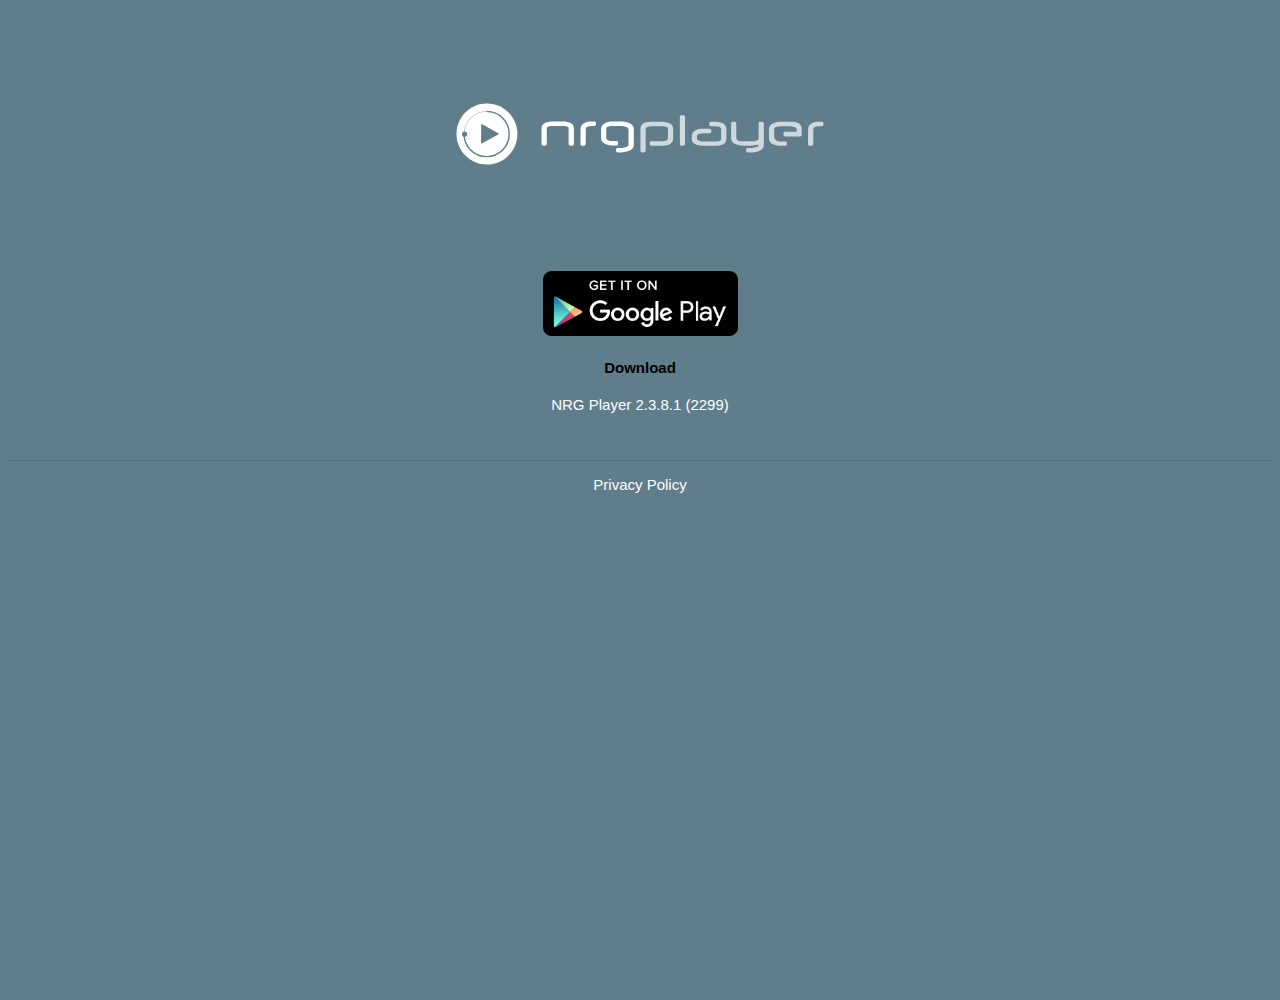
<file: index.html>
<!doctype html>
<head>
  <meta http-equiv="content-type" content="text/html; charset=utf-8" />
  <title>NRG Player</title>
  
  <link rel="stylesheet" href="css/styles.css" type="text/css" />
  
  <meta http-equiv="X-UA-Compatible" content="IE=edge,chrome=1" />
  <meta name="viewport" content="width=device-width" />

</head>
<body>
<div class="wrapper">
  
        <div class="logo">
        
                  <img src="img/nrgplayer_logo.svg" width="376" height="68" alt="NRG Player" />
                
        </div>

        <p>
          <a href="https://play.google.com/store/apps/details?id=com.mrgreensoft.nrg.player"><img src="img/gp_en_generic_rgb_wo_200.png" width="195" height="65" alt="NRG Player on Google Play" /></a>
        </p>
        <h4>Download</h4>
        <p>
          <a href="/app/nrg_player_2.3.8.1_2299_web.apk">NRG Player 2.3.8.1 (2299)</a>
        </p><br>
        <hr>
        <p><a href="/privacy-policy">Privacy Policy</a></p>
        
</div>        
</body>
</html>
</file>
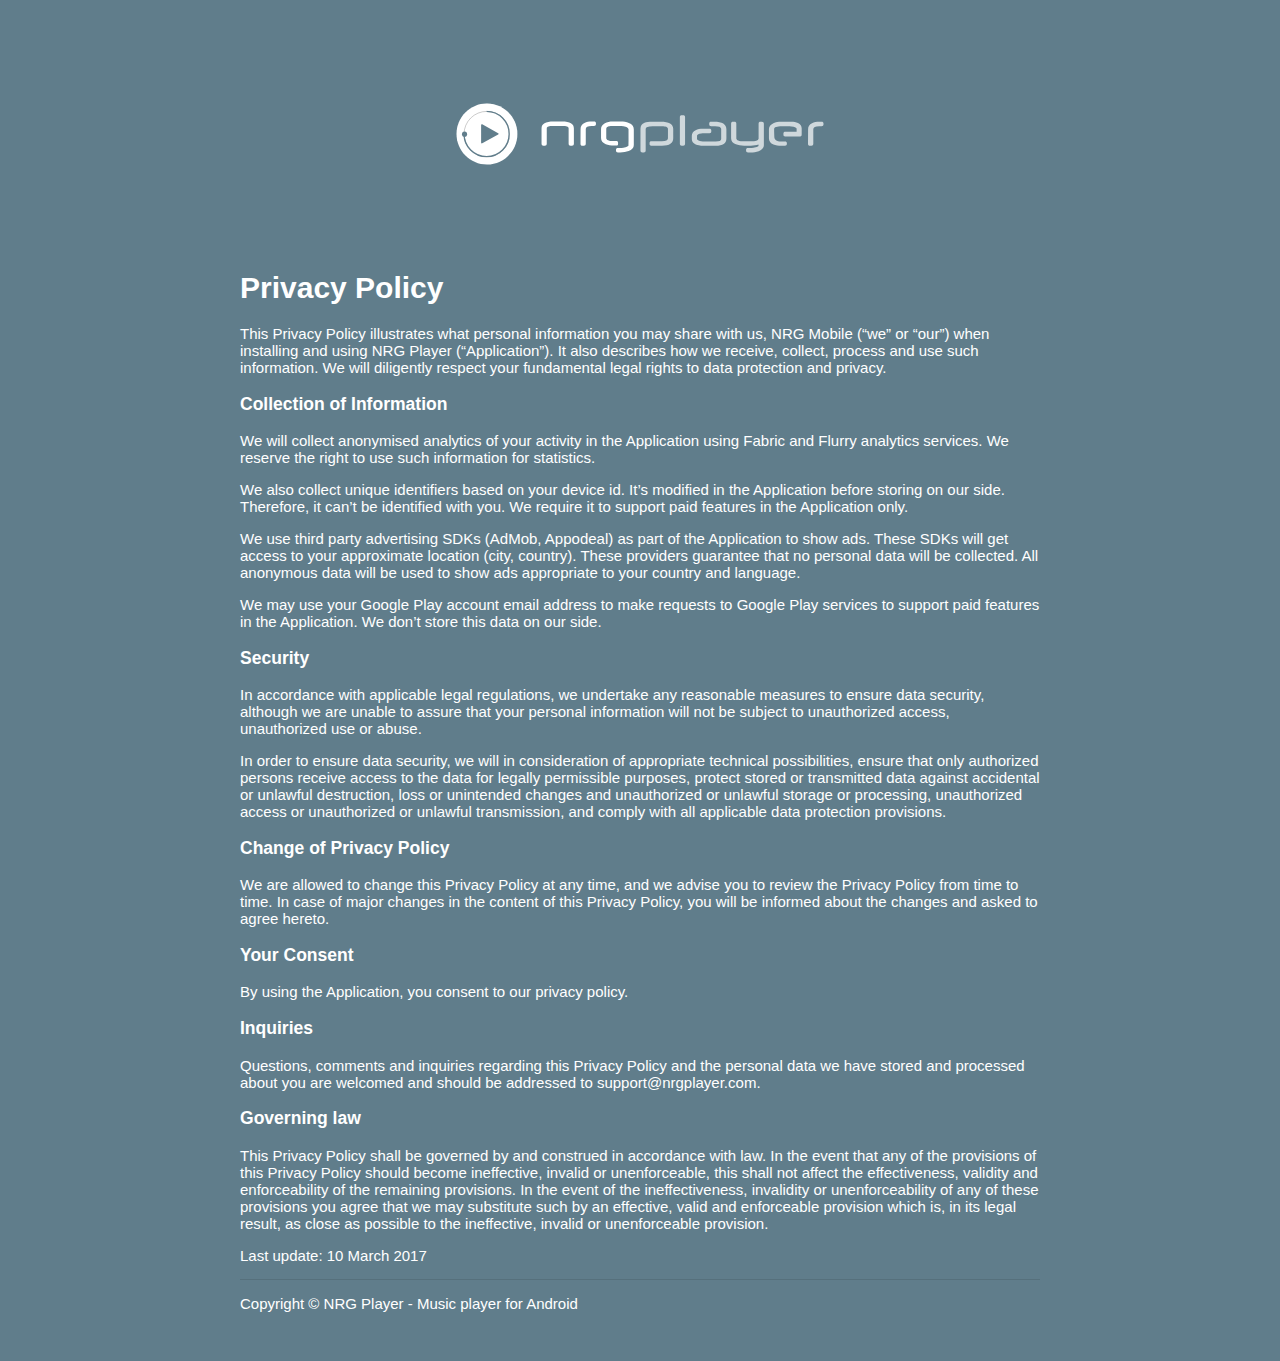
<file: privacy-policy/index.html>
<!doctype html>
<head>
  <meta http-equiv="content-type" content="text/html; charset=utf-8" />
  <title>NRG Player</title>
  
  <link rel="stylesheet" href="../css/styles.css" type="text/css" />
  
  <meta http-equiv="X-UA-Compatible" content="IE=edge,chrome=1" />
  <meta name="viewport" content="width=device-width" />

</head>
<body>
<div class="wrapper">
  
        <div class="logo">
        
                  <img src="../img/nrgplayer_logo.svg" width="376" height="68" alt="NRG Player" />
                
        </div>

        <div id="content" class="site-content container"><article id="post-3" class="post-3 page type-page status-publish hentry"><header class="entry-header mb-5"><h1 class="entry-title">Privacy Policy</h1></header><div class="entry-content"><p>This Privacy Policy illustrates what personal information you may share with us, NRG Mobile&nbsp;(“we” or “our”) when installing and using NRG Player (“Application”). It also describes how we receive, collect, process and use such information. We will diligently respect your fundamental legal rights to data protection and privacy.</p><h3>Collection of Information</h3><p>We will collect anonymised analytics of your activity in the Application using Fabric and Flurry analytics services. We reserve the right to use such information for statistics.</p><p>We also collect unique identifiers based on your device id. It’s modified in the Application before storing on our side. Therefore, it can’t be identified with you. We require it to support paid features in the Application only.</p><p>We use third party advertising SDKs (AdMob, Appodeal) as part of the Application to show ads. These SDKs will get access to your approximate location (city, country). These providers guarantee that no personal data will be collected. All anonymous data will be used to show ads appropriate to your country and language.</p><p>We may use your Google Play account email address to make requests to Google Play services to support paid features in the Application. We don’t store this data on our side.</p><h3>Security</h3><p>In accordance with applicable legal regulations, we undertake any reasonable measures to ensure data security, although we are unable to assure that your personal information will not be subject to unauthorized access, unauthorized use or abuse.</p><p>In order to ensure data security, we will in consideration of appropriate technical possibilities, ensure that only authorized persons receive access to the data for legally permissible purposes, protect stored or transmitted data against accidental or unlawful destruction, loss or unintended changes and unauthorized or unlawful storage or processing, unauthorized access or unauthorized or unlawful transmission, and comply with all applicable data protection provisions.</p><h3>Change of Privacy Policy</h3><p>We are allowed to change this Privacy Policy at any time, and we advise you to review the Privacy Policy from time to time. In case of major changes in the content of this Privacy Policy, you will be informed about the changes and asked to agree hereto.</p><h3>Your Consent</h3><p>By using the Application, you consent to our privacy policy.</p><h3>Inquiries</h3><p>Questions, comments and inquiries regarding this Privacy Policy and the personal data we have stored and processed about you are welcomed and should be addressed to&nbsp;support@nrgplayer.com.</p><h3>Governing law</h3><p>This Privacy Policy shall be governed by and construed in accordance with law. In the event that any of the provisions of this Privacy Policy should become ineffective, invalid or unenforceable, this shall not affect the effectiveness, validity and enforceability of the remaining provisions. In the event of the ineffectiveness, invalidity or unenforceability of any of these provisions you agree that we may substitute such by an effective, valid and enforceable provision which is, in its legal result, as close as possible to the ineffective, invalid or unenforceable provision.</p><p>Last update: 10 March 2017</p><hr> <p>Copyright © NRG Player - Music player for Android</p> <br><br> </div></article> </div>
        
</div>        
</body>
</html>
</file>
<file: css/styles.css>
html, body { 
	 background:#607D8B;
	 color:#524f67;
	 font-family: Arial, "Helvetica Neue", Helvetica, sans-serif;
	 font-size:15px;
	 height:100%;
	 text-align: center;
}

.logo {
	margin:100px auto;
	width:376px;
}

hr {
	margin-top: 1rem;
    margin-bottom: 1rem;
    border: 0;
    border-top: 1px solid rgba(0, 0, 0, .1);
}

h4 {
	color: #000;
}

a {
	color: #fff;
	text-decoration: none;
}
a:hover {
	color: #ccc;
}

article {
	text-align: left;
	color: #fff;
	max-width: 800px;
	margin: 0 auto;
}
</file>
